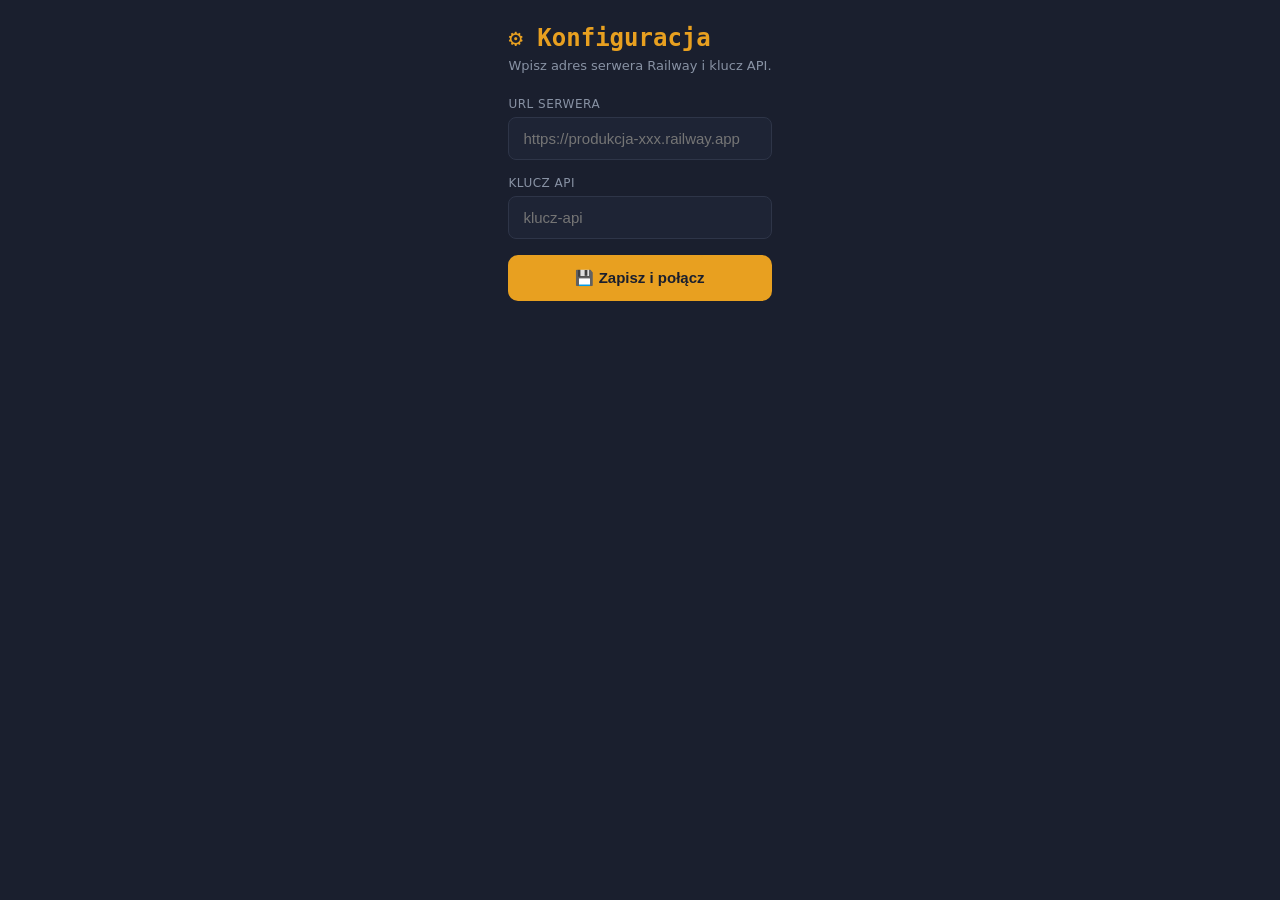
<file: index.html>
<!DOCTYPE html>
<html lang="pl">
<head>
<meta charset="UTF-8">
<meta name="viewport" content="width=device-width, initial-scale=1.0, maximum-scale=1.0, user-scalable=no">
<meta name="theme-color" content="#1a1f2e">
<meta name="mobile-web-app-capable" content="yes">
<meta name="apple-mobile-web-app-capable" content="yes">
<title>⚙ Produkcja</title>
<link rel="stylesheet" href="static/CSS/main.css">
</head>
<body>
<div id="app"></div>
<script src="static/js/stawki.js"></script>
<script src="static/js/config.js"></script>
<script src="static/js/state.js"></script>
<script src="static/js/timers.js"></script>
<script src="static/js/loaders.js"></script>
<script src="static/js/actions.js"></script>
<script src="static/js/zlecenia.js"></script>
<script src="static/js/admin.js"></script>
<script src="static/js/render-helpers.js"></script>
<script src="static/js/ui-shell.js"></script>
<script src="static/js/tab-praca.js"></script>
<script src="static/js/gantt.js"></script>
<script src="static/js/tab-majster.js"></script>
<script src="static/js/bom.js"></script>
<script src="static/js/tab-magazyn.js"></script>
<script src="static/js/tab-narz-skraw.js"></script>
<script src="static/js/tab-zlecenia.js"></script>
<script src="static/js/tab-admin.js"></script>
<script src="static/js/tab-ustawienia.js"></script>
<script src="static/js/render-main.js"></script>
<script src="static/js/wizard-autocomplete.js"></script>
<script src="static/js/text-autocomplete.js"></script>
<script src="static/js/render.js"></script>
<script src="static/js/drzewko-pm.js"></script>
<script src="static/js/modal-podzlecenie.js"></script>
<script src="static/js/camera-qr.js"></script>
<script src="static/js/ws-powiadomienia.js"></script>
<script src="static/js/init.js"></script>
<script src="static/js/step-upload.js"></script>
<script src="static/js/step-3d.js"></script>
<script src="static/js/wizard-nz.js"></script>
<script src="static/js/norma-progress.js"></script>
<script src="static/js/majster-priorytety.js"></script>
<script src="static/js/drzewo-gp.js"></script>
</body>
</html>
</file>
<file: static/CSS/main.css>
:root {
    --bg:#1a1f2e;--panel:#242938;--accent:#e8a020;
    --text:#e8eaf0;--dim:#8892a4;--border:#2e3548;
    --green:#27ae60;--red:#e74c3c;--blue:#3498db;
    --orange:#f39c12;--entry:#1e2435;--purple:#9b59b6;
  }
  *{box-sizing:border-box;margin:0;padding:0;-webkit-tap-highlight-color:transparent;}
  body{background:var(--bg);color:var(--text);font-family:'Segoe UI',system-ui,sans-serif;min-height:100vh;overflow-x:hidden;}
  #app{display:flex;flex-direction:column;min-height:100vh;}
  .topbar{background:var(--panel);padding:12px 16px;display:flex;align-items:center;justify-content:space-between;border-bottom:2px solid var(--accent);position:sticky;top:0;z-index:100;}
  .topbar h1{font-family:Consolas,monospace;font-size:18px;color:var(--accent);}
  .topbar .user-info{font-size:12px;color:var(--dim);text-align:right;line-height:1.4;}
  .logout-btn{background:var(--red);color:white;border:none;padding:6px 12px;border-radius:6px;cursor:pointer;font-size:13px;}
  .content{flex:1;padding:12px;max-width:640px;margin:0 auto;width:100%;padding-bottom:80px;}
  .login-card{background:var(--panel);border-radius:16px;padding:32px 24px;margin:40px auto;max-width:380px;border:1px solid var(--border);}
  .login-card h2{color:var(--accent);font-family:Consolas,monospace;font-size:22px;text-align:center;margin-bottom:8px;}
  .login-card .subtitle{color:var(--dim);text-align:center;font-size:13px;margin-bottom:28px;}
  .field{margin-bottom:16px;}
  .field label{display:block;color:var(--dim);font-size:12px;margin-bottom:6px;text-transform:uppercase;letter-spacing:.5px;}
  .field input,.field select,.field textarea{width:100%;background:var(--entry);color:var(--text);border:1px solid var(--border);border-radius:8px;padding:12px 14px;font-size:15px;outline:none;transition:border-color .2s;}
  .field input:focus,.field select:focus{border-color:var(--accent);}
  .field textarea{resize:vertical;min-height:80px;font-family:inherit;}
  select option{background:var(--panel);}
  .btn{display:block;width:100%;padding:14px;border:none;border-radius:10px;font-size:15px;font-weight:700;cursor:pointer;transition:opacity .15s;text-align:center;}
  .btn:active{opacity:.8;}
  .btn-accent{background:var(--accent);color:#1a1f2e;}
  .btn-green{background:var(--green);color:white;}
  .btn-red{background:var(--red);color:white;}
  .btn-blue{background:var(--blue);color:white;}
  .btn-purple{background:var(--purple);color:white;}
  .btn-sm{padding:8px 14px;width:auto;font-size:12px;border-radius:8px;border:none;cursor:pointer;font-weight:600;}
  .btn-outline{background:transparent;border:1px solid var(--border);color:var(--dim);padding:10px 14px;border-radius:8px;cursor:pointer;font-size:14px;width:100%;}
  .btn-row{display:flex;gap:8px;margin-top:8px;}
  .btn-row .btn{flex:1;}
  .card{background:var(--panel);border-radius:12px;padding:16px;margin-bottom:10px;border:1px solid var(--border);}
  .card-header{display:flex;justify-content:space-between;align-items:flex-start;margin-bottom:8px;}
  .card-title{font-weight:700;font-size:15px;color:var(--text);}
  .card-sub{color:var(--dim);font-size:12px;margin-top:2px;}
  .badge{padding:3px 10px;border-radius:20px;font-size:11px;font-weight:700;white-space:nowrap;}
  .badge-green{background:rgba(39,174,96,.2);color:var(--green);}
  .badge-orange{background:rgba(243,156,18,.2);color:var(--orange);}
  .badge-red{background:rgba(231,76,60,.2);color:var(--red);}
  .badge-blue{background:rgba(52,152,219,.2);color:var(--blue);}
  .badge-dim{background:rgba(136,146,164,.15);color:var(--dim);}
  .badge-purple{background:rgba(155,89,182,.2);color:var(--purple);}
  .tabs{display:flex;background:var(--panel);border-radius:10px;padding:4px;margin-bottom:16px;gap:2px;}
  .tab{flex:1;padding:10px 4px;border:none;background:transparent;color:var(--dim);border-radius:8px;cursor:pointer;font-size:12px;font-weight:600;transition:all .2s;}
  .tab.active{background:var(--accent);color:#1a1f2e;}
  .timer-card{background:linear-gradient(135deg,#1a2e1a,#1e2e1e);border:2px solid var(--green);border-radius:16px;padding:20px;text-align:center;margin-bottom:10px;}
  .timer-card.paused{border-color:var(--orange);background:linear-gradient(135deg,#2e2a1a,#2e2e1a);}
  .timer-display{font-family:Consolas,monospace;font-size:42px;font-weight:700;color:var(--green);letter-spacing:4px;margin:6px 0;}
  .timer-card.paused .timer-display{color:var(--orange);}
  .timer-label{color:var(--dim);font-size:13px;}
  .timer-op{color:var(--text);font-size:15px;font-weight:600;margin:6px 0;}
  .timer-zl{color:var(--accent);font-size:13px;}
  .stats-grid{display:grid;grid-template-columns:1fr 1fr;gap:10px;margin-bottom:16px;}
  .stats-grid-3{display:grid;grid-template-columns:1fr 1fr 1fr;gap:8px;margin-bottom:16px;}
  .stat-box{background:var(--panel);border-radius:10px;padding:14px 12px;text-align:center;border:1px solid var(--border);}
  .stat-val{font-size:26px;font-weight:700;color:var(--accent);font-family:Consolas,monospace;}
  .stat-lbl{color:var(--dim);font-size:11px;margin-top:4px;}
  .section-hdr{color:var(--dim);font-size:11px;font-weight:700;letter-spacing:1px;text-transform:uppercase;margin-bottom:10px;padding-bottom:6px;border-bottom:1px solid var(--border);}
  .spinner{text-align:center;padding:40px;color:var(--dim);font-size:32px;}
  .empty{text-align:center;padding:40px;color:var(--dim);font-size:14px;}
  .error-banner{background:rgba(231,76,60,.15);border:1px solid var(--red);color:var(--red);border-radius:10px;padding:12px 16px;margin-bottom:12px;font-size:14px;}
  .alert-banner{background:rgba(243,156,18,.15);border:1px solid var(--orange);color:var(--orange);border-radius:10px;padding:12px 16px;margin-bottom:10px;font-size:13px;}
  .bottom-nav{background:var(--panel);border-top:1px solid var(--border);display:flex;position:fixed;bottom:0;left:0;right:0;z-index:100;}
  .nav-btn{flex:1;padding:8px 4px 12px;border:none;background:transparent;color:var(--dim);cursor:pointer;display:flex;flex-direction:column;align-items:center;gap:2px;font-size:10px;transition:color .2s;}
  .nav-btn .icon{font-size:20px;}
  .nav-btn.active{color:var(--accent);}
  .progress-wrap{background:var(--border);border-radius:4px;height:6px;margin:8px 0;overflow:hidden;}
  .progress-bar{height:100%;border-radius:4px;background:var(--green);transition:width .3s;}
  .modal-overlay{position:fixed;inset:0;background:rgba(0,0,0,.75);z-index:200;display:flex;align-items:flex-end;}
  .modal{background:var(--panel);border-radius:20px 20px 0 0;padding:24px 20px 40px;width:100%;max-height:90vh;overflow-y:auto;}
  .modal h3{font-size:18px;margin-bottom:16px;color:var(--accent);}
  .modal-close{float:right;background:none;border:none;color:var(--dim);font-size:24px;cursor:pointer;margin-top:-4px;}
  .config-wrap{padding:24px 16px;max-width:420px;margin:0 auto;}
  .config-wrap h2{color:var(--accent);font-family:Consolas,monospace;margin-bottom:6px;}
  .config-wrap p{color:var(--dim);font-size:13px;margin-bottom:24px;}
  .qr-input-row{display:flex;gap:8px;}
  .qr-input-row input{flex:1;}
  .qr-preview{width:100%;border-radius:10px;background:white;padding:10px;display:flex;justify-content:center;margin-top:8px;}
  .qr-preview img{max-width:200px;max-height:200px;}
  .tag{display:inline-block;background:var(--entry);border:1px solid var(--border);border-radius:6px;padding:2px 8px;font-size:11px;color:var(--dim);margin:2px 2px 0 0;}
  table.data-table{width:100%;border-collapse:collapse;font-size:13px;}
  table.data-table th{color:var(--dim);font-weight:600;padding:8px 6px;border-bottom:1px solid var(--border);text-align:left;}
  table.data-table td{padding:8px 6px;border-bottom:1px solid rgba(46,53,72,.5);}
  .nieprodukcyjna-card{border-color:var(--purple) !important;}
  .chip-row{display:flex;flex-wrap:wrap;gap:6px;margin-bottom:12px;}
  .chip{padding:6px 14px;border-radius:20px;font-size:12px;font-weight:600;cursor:pointer;border:1px solid var(--border);background:var(--entry);color:var(--dim);}
  .chip.active{background:var(--accent);color:#1a1f2e;border-color:var(--accent);}
  .wyd-bar-wrap{height:10px;background:var(--border);border-radius:5px;overflow:hidden;flex:1;}
  .wyd-bar{height:100%;border-radius:5px;transition:width .4s;}
  .sub-tabs{display:flex;background:var(--entry);border-radius:8px;padding:3px;margin-bottom:14px;gap:2px;}
  .sub-tab{flex:1;padding:8px 4px;border:none;background:transparent;color:var(--dim);border-radius:6px;cursor:pointer;font-size:11px;font-weight:600;transition:all .2s;}
  .sub-tab.active{background:var(--accent);color:#1a1f2e;}

  /* ── Wizard "Nowe/Edytuj zlecenie" – układ dwukolumnowy na desktopie ───────── */
  .nz-modal-wide{max-width:820px;}
  .nz-grid{display:flex;flex-direction:column;gap:14px;}
  .nz-col-right{display:flex;flex-direction:column;gap:14px;min-width:0;}
  @media (min-width:900px){
    .nz-modal-wide{max-width:1320px;}
    .nz-grid{display:grid;grid-template-columns:380px 1fr;gap:16px;align-items:start;}
    .nz-col-left,.nz-col-right{height:100%;}
    /* Na desktopie modal wycentrowany a nie od dołu */
    .modal-overlay{align-items:center;justify-content:center;}
    .modal{border-radius:12px;max-height:92vh;width:auto;}
    .nz-modal-wide{max-height:92vh;overflow-y:auto;}
  }
  .nz-step-box{background:#0a1628;border:1px solid #1e3a5f;border-radius:6px;padding:8px 10px;margin-top:8px;}
  .nz-step-row{display:flex;align-items:center;gap:6px;flex-wrap:wrap;}
  .nz-step-btn{background:#1e3a5f;color:#60a5fa;border:1px solid #3b82f644;border-radius:5px;padding:5px 10px;font-size:.72rem;cursor:pointer;font-weight:600;}
  .nz-step-btn.view{background:#1a3a1a;color:#4ade80;border-color:#4ade8044;}
  .nz-step-btn.remove{background:#3a1a1a;color:#f87171;border-color:#f8717133;}

  @media print{
    body{background:#fff !important;color:#000 !important;}
    .no-print,.bottom-nav,.topbar,#print-overlay .btn-row{display:none !important;}
    #print-overlay{position:fixed;inset:0;background:white;z-index:9999;display:block !important;}
    .modal{border-radius:0;max-height:100vh !important;padding:16px;}
    .modal-close,.btn-row{display:none !important;}
    #print-content{box-shadow:none !important;}
  }
</file>
